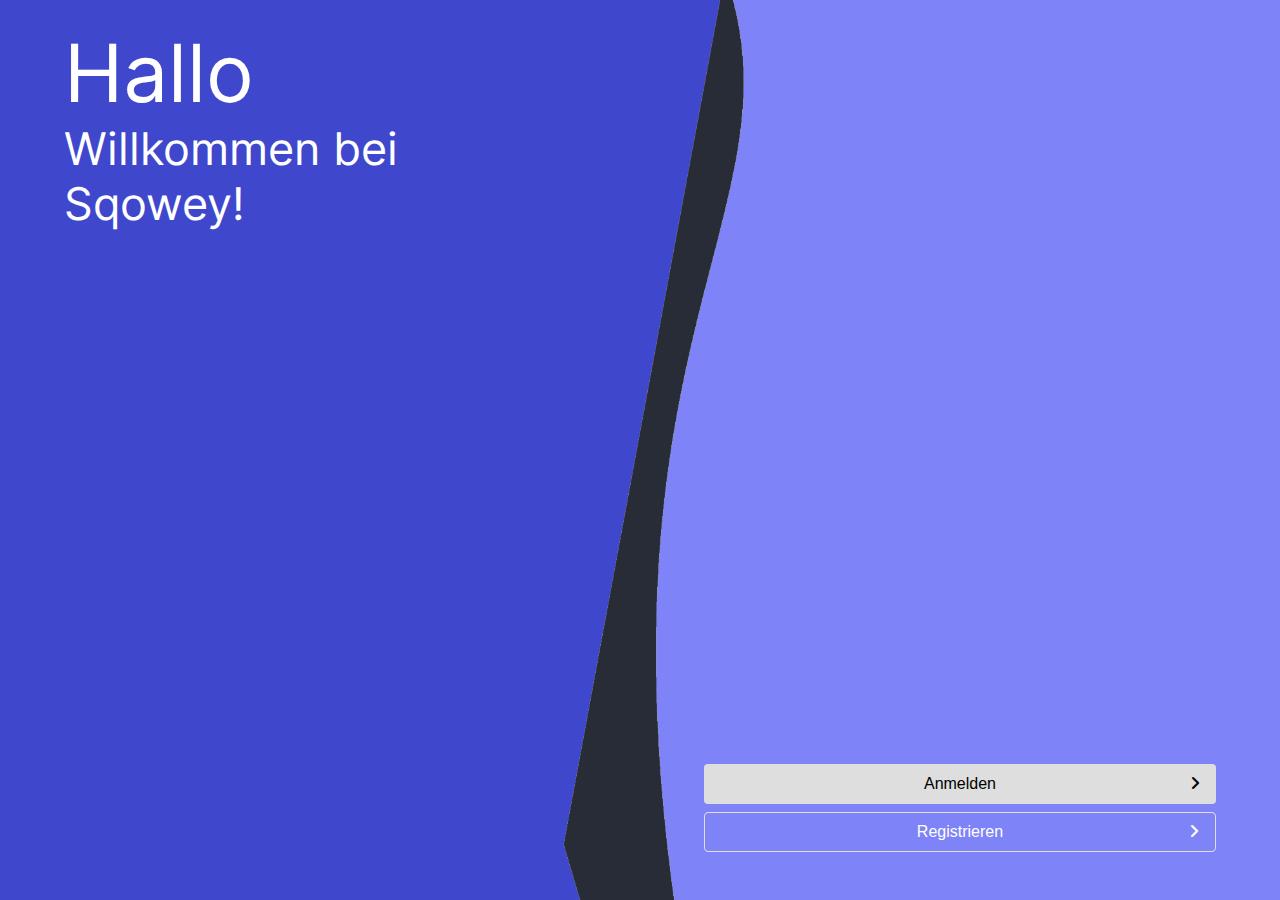
<file: index.html>
<!DOCTYPE html>
<html lang="de">

<head>
    <meta charset="utf-8">
    <meta http-equiv="X-UA-Compatible" content="IE=edge">
    <meta name="viewport" content="width=device-width, initial-scale=1.0">
    <title>Sqowey - Login</title>
    <link rel="icon" type="image/x-icon" href="/res/img/favicon.ico" />
    <link rel="apple-touch-icon" href="/res/img/favicon.ico" />
    <link rel="stylesheet" href="/res/fontawesome/css/fontawesome.min.css">
    <link rel="stylesheet" href="/res/fontawesome/css/solid.min.css">
    <link rel="stylesheet" href="/res/css/fonts.css">
    <link rel="stylesheet" href="/res/css/main.css">
    <link rel="stylesheet" href="/res/css/choose-login_register.css">
</head>

<body>
    <main>
        <div class="welcome_container">
            <div class="welcome">
                <span id="welcome_title">Hallo</span>
                <p>Willkommen bei Sqowey!</p>
            </div>
        </div>
        <div class="button_container">
            <div class="buttons">
                <button id="button_login" onclick="location.assign('./login/mobile');">Anmelden <i class="fa-solid fa-angle-right"></i></button>
                <button id="button_register">Registrieren <i class="fa-solid fa-angle-right"></i></button>
            </div>
        </div>
    </main>
    <div class="welcome_bg background_img"></div>
    <div class="buttons_bg background_img"></div>
    <script src="/res/js/jquery/jquery-3.6.1.min.js"></script>
</body>

</html>
</file>
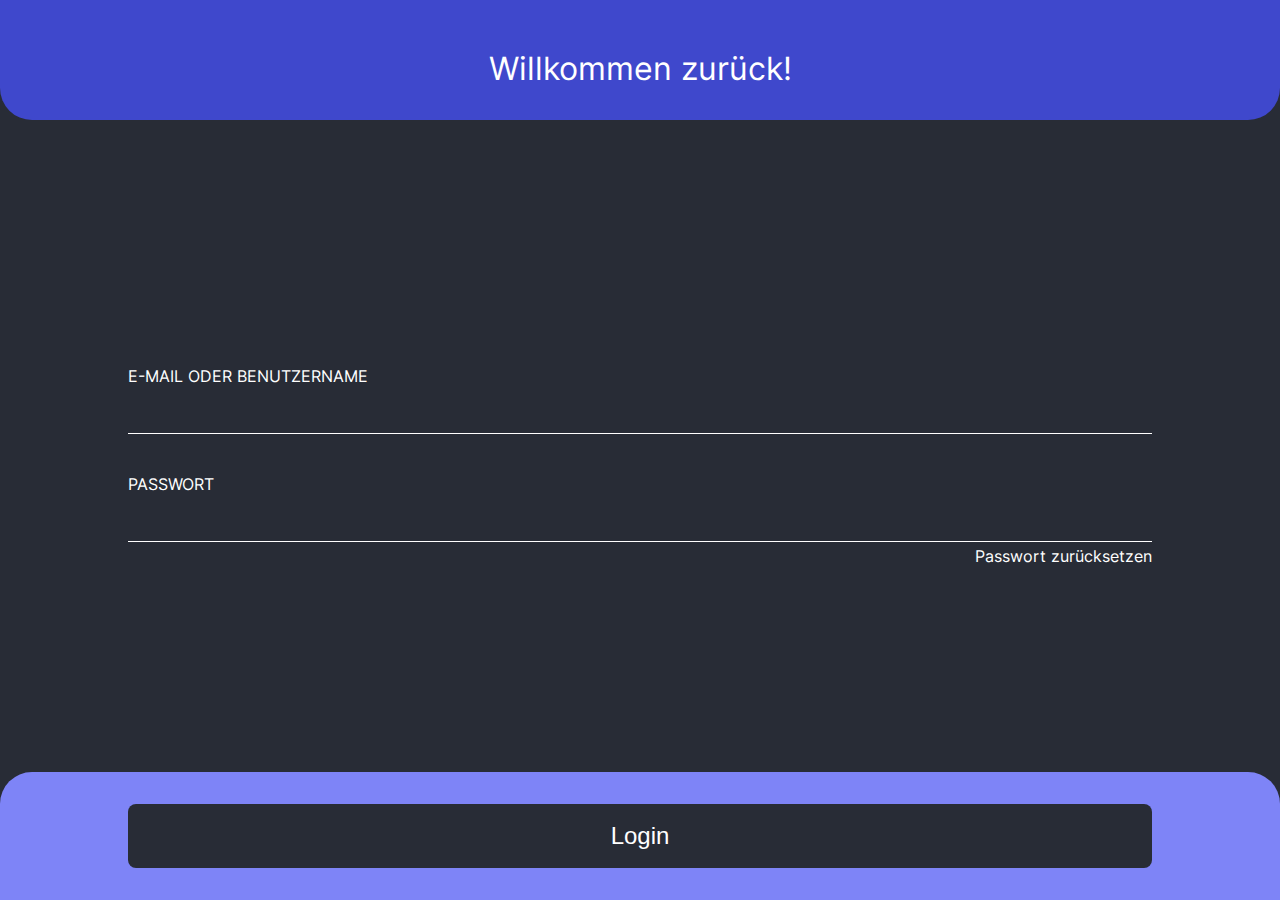
<file: login/index.html>
<!DOCTYPE html>
<html lang="de">

<head>
    <meta charset="utf-8">
    <meta http-equiv="X-UA-Compatible" content="IE=edge">
    <meta name="viewport" content="width=device-width, initial-scale=1.0">
    <title>Sqowey - Login</title>
    <link rel="icon" type="image/x-icon" href="/res/img/favicon.ico" />
    <link rel="apple-touch-icon" href="/res/img/favicon.ico" />
    <link rel="stylesheet" href="/res/fontawesome/css/fontawesome.min.css">
    <link rel="stylesheet" href="/res/fontawesome/css/solid.min.css">
    <link rel="stylesheet" href="/res/css/fonts.css">
    <link rel="stylesheet" href="/res/css/main.css">
    <link rel="stylesheet" href="/res/css/login.css">
</head>

<body>
    <main>
        <div class="title_container">
            <span id="welcome_title">Willkommen zurück!</span>
        </div>
        <div class="form_container">
            <form action="/res/php/login.php" method="post" id="login_formular">
                <div class="input_container">
                    <p>E-Mail oder Benutzername</p>
                    <input id="username_input" class="input" type="text" name="username" required>
                </div>
                <div class="input_container">
                    <p>Passwort</p>
                    <input id="password_input" class="input" type="password" name="password" required>
                </div>
                <div class="passwordReset_container">
                    <p class="password_reset" onclick="location.assign('/password/reset/');">Passwort zurücksetzen</p>
                </div>
            </form>
        </div>
        <div class="submit_button">
            <button id="submit_button" class="button" type="submit" onclick='document.getElementById("login_formular").submit();'>Login</button>
        </div>
    </main>
    <script src="/res/js/jquery/jquery-3.6.1.min.js"></script>
    <script src="/res/js/blockLoginForm.js"></script>
</body>

</html>
</file>
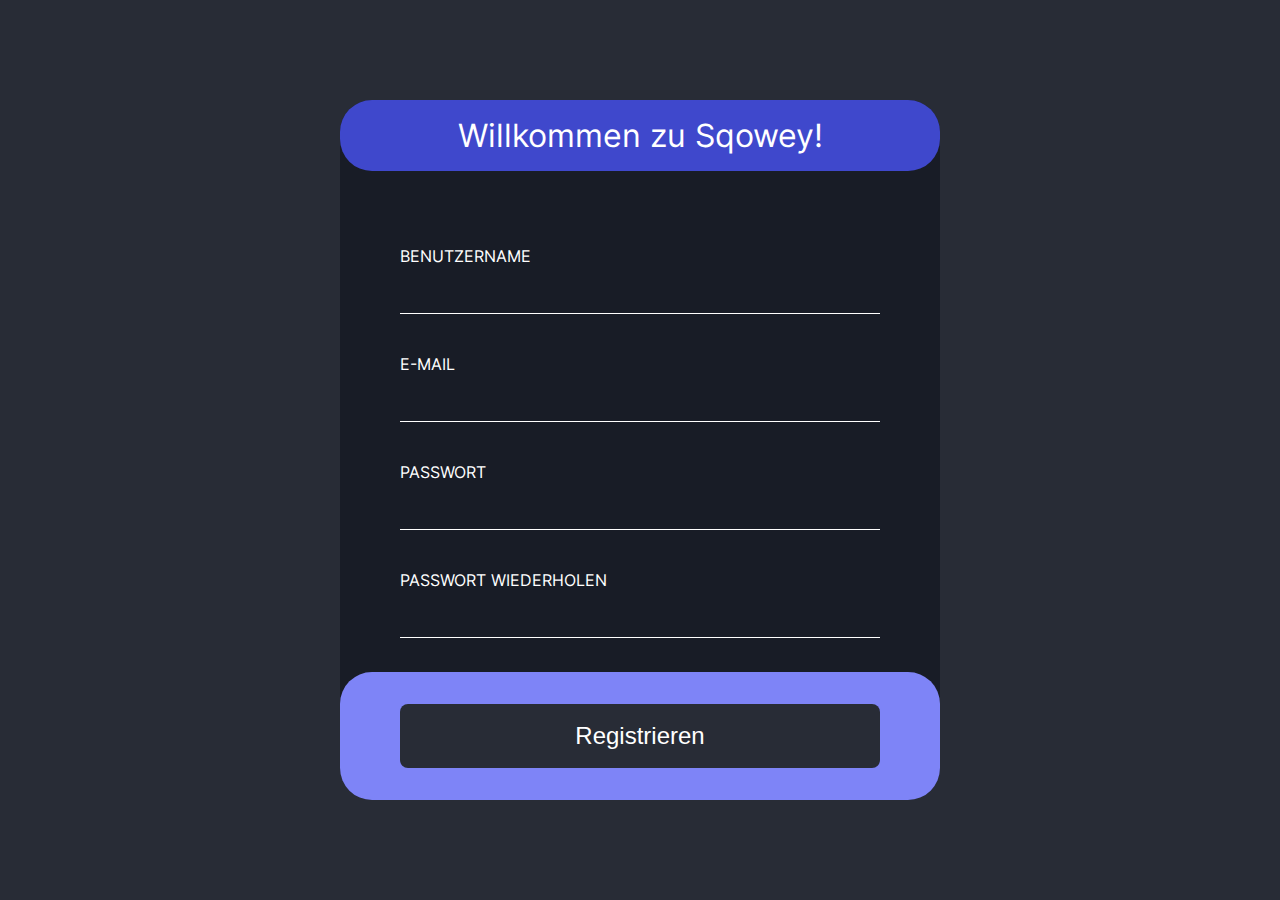
<file: register/index.html>
<!DOCTYPE html>
<html lang="de">

<head>
    <meta charset="utf-8">
    <meta http-equiv="X-UA-Compatible" content="IE=edge">
    <meta name="viewport" content="width=device-width, initial-scale=1.0">
    <title>Sqowey - Registrieren</title>
    <link rel="icon" type="image/x-icon" href="/res/img/favicon.ico" />
    <link rel="apple-touch-icon" href="/res/img/favicon.ico" />
    <link rel="stylesheet" href="/res/fontawesome/css/fontawesome.min.css">
    <link rel="stylesheet" href="/res/fontawesome/css/solid.min.css">
    <link rel="stylesheet" href="/res/css/fonts.css">
    <link rel="stylesheet" href="/res/css/main.css">
    <link rel="stylesheet" href="/res/css/register.css">
</head>

<body>
    <main>
        <div class="title_container">
            <span id="welcome_title">Willkommen zu Sqowey!</span>
        </div>
        <div class="form_container">
            <form action="./register.php" method="post" id="login_formular">
                <div class="input_container">
                    <p>Benutzername</p>
                    <input id="username_input" class="input" type="text" name="username" required>
                </div>
                <div class="input_container">
                    <p>E-Mail</p>
                    <input id="email_input" class="input" type="email" name="email" required>
                </div>
                <div class="input_container">
                    <p>Passwort</p>
                    <input id="password_input" class="input" type="password" name="password" required>
                </div>
                <div class="input_container">
                    <p>Passwort wiederholen</p>
                    <input id="password_repeat_input" class="input" type="password" name="password_repeat" required>
                </div>
            </form>
        </div>
        <div class="submit_button">
            <button id="submit_button" class="button" type="submit" onclick='document.getElementById("login_formular").submit();'>Registrieren</button>
        </div>
    </main>
    <script src="/res/js/jquery/jquery-3.6.1.min.js"></script>
    <script src="/res/js/blockRegisterForm.js"></script>
</body>

</html>
</file>
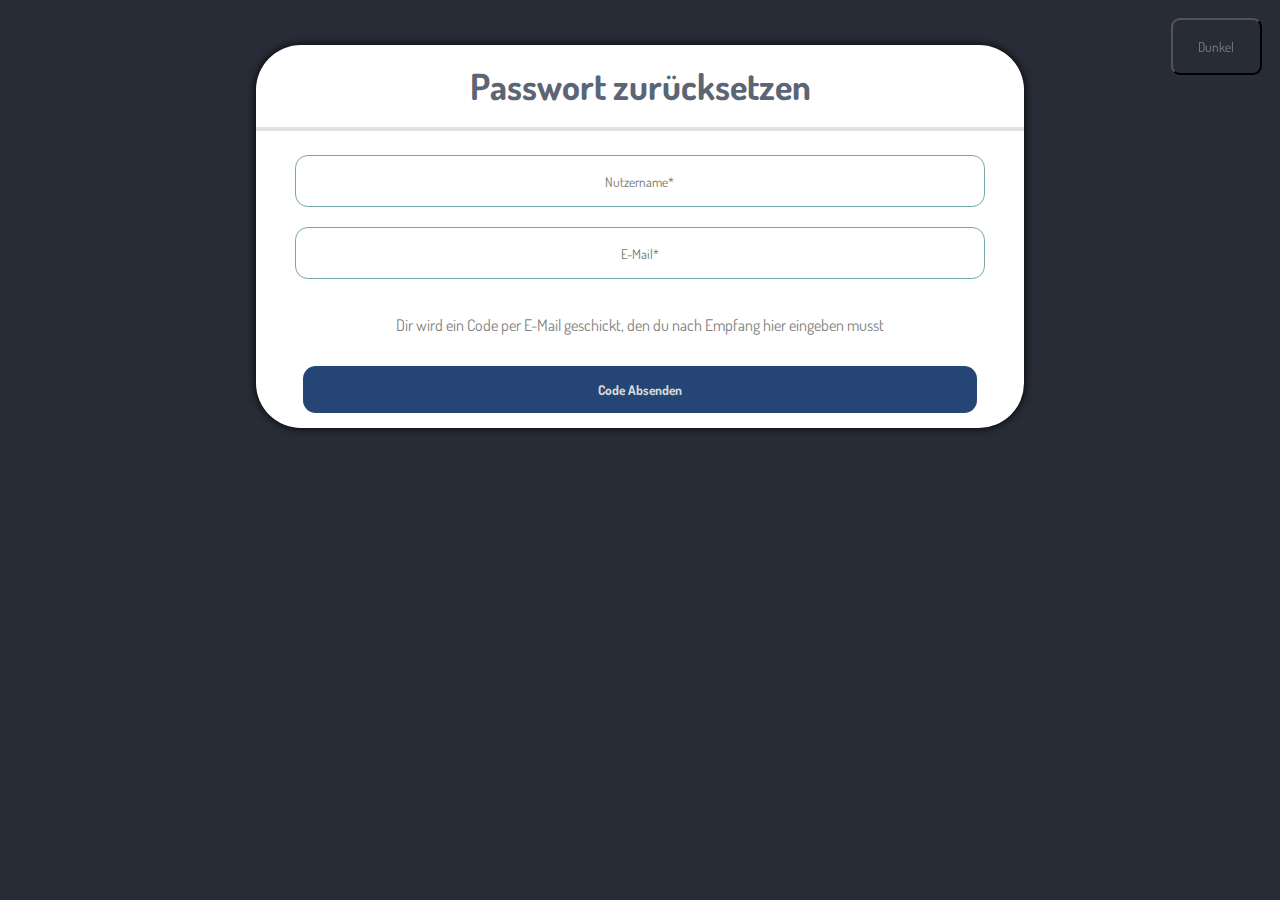
<file: resetpassword/index.html>
<!DOCTYPE html>
<html>

<head>
    <meta charset="utf-8">
    <title>Sqowey - Passwort</title>
    <link rel="stylesheet" href="https://use.fontawesome.com/releases/v5.7.1/css/all.css">
    <link href="style.css" rel="stylesheet" type="text/css">
</head>

<body>
    <div id="themeButton">
        <button id="themeToggleButton" onclick="toggleTheme()">Darkmode/Lightmode</button>
    </div>


    <!-- The Container in which the Error output is pasted -->
    <div id="errorOutputContainer">
    </div>

    <!-- container -->
    <div id="container">
        <h1>Passwort zurücksetzen</h1>
        <!-- The form that gets sent to the server -->
        <form id="pw_resetform" action="./registerAuth.php" method="POST">
            <input type="text" name="username" placeholder="Nutzername*" id="username" required>
            <input type="text" name="mail" placeholder="E-Mail*" id="mail" required>
            <p>Dir wird ein Code per E-Mail geschickt, den du nach Empfang hier eingeben musst</p>
            <input type="submit" id="submit" value="Code Absenden">
        </form>
    </div>
    <script src="themes.js"></script>
    <script src="message_script.js"></script>
</body>

</html>
</file>
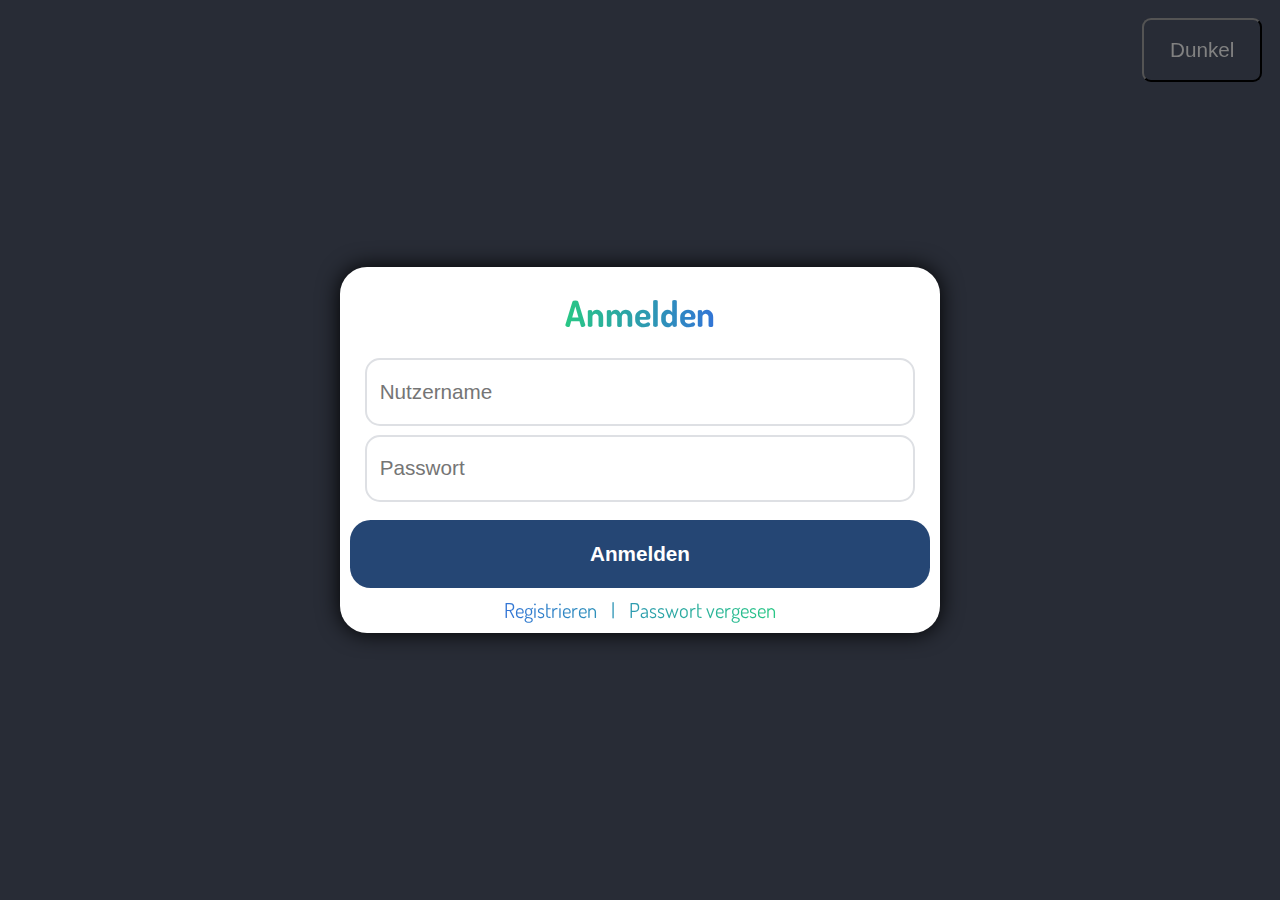
<file: login.html>
<!DOCTYPE html>
<html>

<head>
    <meta charset="utf-8">
    <title>Sqowey - Login</title>
    <link rel="stylesheet" href="https://use.fontawesome.com/releases/v5.7.1/css/all.css">
    <link href="formular_style.css" rel="stylesheet" type="text/css">
    <!-- Set tab icon -->
    <link rel="icon" href="../../contents/icon.svg">
</head>

<body>

    <!-- Theme button -->
    <div id="themeButton">
        <button id="themeToggleButton" onclick="toggleTheme()">Darkmode/Lightmode</button>
    </div>

    <!-- The Container in which the Error output is pasted -->
    <div id="errorOutputContainer">
    </div>

    <!-- A container that centers the form -->
    <div id="centering_container">

        <!-- The main login section -->
        <div id="login">

            <!-- Header -->
            <h1>Anmelden</h1>

            <!-- The form -->
            <form action="login.php" method="post">

                <!-- Username field -->
                <!-- <label for="username">
                <i class="fas fa-user"></i>
            </label> -->
                <input type="text" name="username" placeholder="Nutzername" id="username" required>

                <!-- Password field -->
                <!-- <label for="password">
                <i class="fas fa-lock"></i>
            </label> -->
                <input type="password" name="password" placeholder="Passwort" id="password" required>

                <!-- Login-knopf -->
                <input type="submit" value="Anmelden">

                <!-- Zum Registrieren -->
                <div id="under_submit">
                    <span id="linkToOther" onclick='window.location.assign("register.html")'>Registrieren</span> &ensp;|&ensp;
                    <span id="linkToPWreset" onclick='window.location.assign("../../misc/resetpassword")'>Passwort vergesen</span>
                </div>
            </form>
        </div>
    </div>

    <!-- Load all needed scripts -->
    <script src="formular_themes.js"></script>
    <script src="message_script.js"></script>
</body>

</html>
</file>
<file: res/css/fonts.css>
/* inter (regular - latin) */

@font-face {
    font-family: 'Inter';
    font-style: normal;
    font-weight: 400;
    src: url('/res/fonts/inter-v12-latin-regular.eot');
    src: local(''), url('/res/fonts/inter-v12-latin-regular.eot?#iefix') format('embedded-opentype'), /* IE6-IE8 */
    url('/res/fonts/inter-v12-latin-regular.woff2') format('woff2'), /* Super Modern Browsers */
    url('/res/fonts/inter-v12-latin-regular.woff') format('woff'), /* Modern Browsers */
    url('/res/fonts/inter-v12-latin-regular.ttf') format('truetype'), /* Safari, Android, iOS */
    url('/res/fonts/inter-v12-latin-regular.svg#Inter') format('svg');
}


/* dosis (800 - latin) */

@font-face {
    font-family: 'Dosis';
    font-style: normal;
    font-weight: 800;
    src: url('/res/fonts/dosis-v27-latin-800.eot');
    src: local(''), url('/res/fonts/dosis-v27-latin-800.eot?#iefix') format('embedded-opentype'), /* IE6-IE8 */
    url('/res/fonts/dosis-v27-latin-800.woff2') format('woff2'), /* Super Modern Browsers */
    url('/res/fonts/dosis-v27-latin-800.woff') format('woff'), /* Modern Browsers */
    url('/res/fonts/dosis-v27-latin-800.ttf') format('truetype'), /* Safari, Android, iOS */
    url('/res/fonts/dosis-v27-latin-800.svg#Dosis') format('svg');
}


/* ubuntu (500 - latin) */

@font-face {
    font-family: 'Ubuntu';
    font-style: normal;
    font-weight: 500;
    src: url('/res/fonts/ubuntu-v20-latin-500.eot');
    src: local(''), url('/res/fonts/ubuntu-v20-latin-500.eot?#iefix') format('embedded-opentype'), /* IE6-IE8 */
    url('/res/fonts/ubuntu-v20-latin-500.woff2') format('woff2'), /* Super Modern Browsers */
    url('/res/fonts/ubuntu-v20-latin-500.woff') format('woff'), /* Modern Browsers */
    url('/res/fonts/ubuntu-v20-latin-500.ttf') format('truetype'), /* Safari, Android, iOS */
    url('/res/fonts/ubuntu-v20-latin-500.svg#Ubuntu') format('svg');
}
</file>
<file: res/css/main.css>
:root {
    --text-color: #ffffff;
    --text2-color: #cccccc;
    --background-color: #282c36;
    --background2-color: #181c26;
    --background-light: #dedede;
    --accent-color: #3f48cc;
    --accent2-color: #7e84f7;
}

html,
body {
    top: 0;
    left: 0;
    margin: 0;
    padding: 0;
    width: 100%;
    height: 100%;
    transition: 0;
    font-size: 100%;
    font-family: "Inter";
    scroll-behavior: smooth;
    color: var(--text-color);
    background-color: var(--background-color);
}

* {
    box-sizing: border-box;
    -webkit-font-smoothing: antialiased;
    -moz-osx-font-smoothing: grayscale;
}
</file>
<file: res/css/choose-login_register.css>
main {
    display: grid;
    grid-template-columns: 1fr;
    grid-template-rows: auto min-content;
    gap: 0px 0px;
    grid-auto-flow: row;
    grid-template-areas: "welcome_container" "button_container";
    width: 100%;
    height: 100%;
}

.welcome_container {
    grid-area: welcome_container;
}

.button_container {
    grid-area: button_container;
    position: relative;
}

.welcome {
    margin: 0 auto;
    width: 80%;
}

.welcome * {
    margin: 0;
    padding: 0;
}

#welcome_title {
    font-size: 5rem;
    margin-top: 1.5rem;
    display: block;
}

.welcome p {
    font-size: 5vmin;
}

.button_container {
    bottom: 0;
    padding-bottom: 2.5rem;
    width: 100%;
    z-index: 50;
}


/* 
Background images
*/

.background_img {
    width: 100%;
    background-size: cover;
    z-index: 1;
}

.buttons_bg {
    background-image: url("/res/img/login_bottom.png");
    z-index: 1;
    position: absolute;
    bottom: 0;
    height: calc(((100vw / 3976) * 2608));
}

.welcome_bg {
    background-image: url("/res/img/login_top.png");
    z-index: 1;
    position: absolute;
    top: 0;
    height: calc(((100vw / 3976) * 2608));
}

main * {
    z-index: 50;
}


/* 
The buttons
*/

.buttons button {
    margin: 0.5rem auto;
    display: block;
    width: 80%;
    height: 2.5rem;
    border-radius: 0.25rem;
    border: 0;
    font-size: 1rem;
    cursor: pointer;
    position: relative;
}

.buttons button i {
    position: absolute;
    right: 1rem;
    margin: 0 auto;
}

#button_login {
    background-color: var(--background-light);
}

#button_register {
    background-color: transparent;
    border: 1px solid var(--background-light);
    color: var(--text-color);
}


/* 
Orientation landscape
*/

@media screen and (orientation: landscape) {
    main {
        grid-template-areas: "welcome_container button_container";
        grid-template-columns: 1fr 1fr;
        grid-template-rows: 1fr;
    }
    .buttons_bg {
        background-image: url("/res/img/login_right.png");
        right: 0;
        width: calc(((100vw / 3976) * 2608));
        height: 100%;
    }
    .welcome_bg {
        background-image: url("/res/img/login_left.png");
        left: 0;
        width: calc(((100vw / 3976) * 2608));
        height: 100%;
    }
    .buttons {
        width: 100%;
        position: absolute;
        bottom: 2.5rem;
    }
}
</file>
<file: res/css/login.css>
* {
    color: var(--text-color);
}

main {
    height: 100%;
    width: 100%;
    display: grid;
    grid-template-columns: 1fr;
    grid-template-rows: 7.5rem auto 8rem;
    gap: 0px 0px;
    grid-auto-flow: row;
    grid-template-areas: "title_container" "form_container" "submit_button";
}

.title_container {
    grid-area: title_container;
    padding: 1rem;
    padding-bottom: 2rem;
    border-bottom-left-radius: 2rem;
    border-bottom-right-radius: 2rem;
    font-size: 2rem;
    text-align: center;
    display: grid;
    place-items: end center;
    background-color: var(--accent-color);
}

.form_container {
    grid-area: form_container;
    width: 100%;
    display: grid;
    place-items: center;
}

form {
    width: 80%;
    max-height: 80%;
    overflow: auto;
}

input {
    width: 100%;
    height: 3rem;
    outline: 0;
    border: 0;
    border-bottom: var(--text-color) 1px solid;
    background-color: transparent;
    font-size: 1.5rem;
}

.input_container {
    margin-top: 2.5rem;
}

.input_container p {
    text-transform: uppercase;
    margin: 0;
}

.passwordReset_container {
    width: 100%;
    display: grid;
    place-items: end;
    margin-top: 0.25rem
}

.passwordReset_container * {
    margin: 0;
    cursor: pointer;
}

.submit_button {
    grid-area: submit_button;
    display: grid;
    place-items: center;
    border-top-left-radius: 2rem;
    border-top-right-radius: 2rem;
    background-color: var(--accent2-color);
}

.submit_button button {
    cursor: pointer;
    width: 80%;
    height: calc(100% - 4rem);
    font-size: 1.5rem;
    background-color: transparent;
    background-color: var(--background-color);
    border: 0;
    outline: 0;
    border-radius: 0.5rem;
}
</file>
<file: res/css/register.css>
* {
    color: var(--text-color);
}

main {
    height: 100%;
    width: 100%;
    display: grid;
    grid-template-columns: 1fr;
    grid-template-rows: min-content auto 8rem;
    gap: 0px 0px;
    grid-auto-flow: row;
    grid-template-areas: "title_container" "form_container" "submit_button";
    background-color: var(--background2-color);
}

.title_container {
    grid-area: title_container;
    padding: 1rem;
    border-bottom-left-radius: 2rem;
    border-bottom-right-radius: 2rem;
    font-size: 2rem;
    text-align: center;
    display: grid;
    place-items: end center;
    background-color: var(--accent-color);
}

.form_container {
    grid-area: form_container;
    width: 100%;
    display: grid;
    place-items: center;
}

form {
    width: 80%;
    max-height: 90%;
    overflow: auto;
}

input {
    width: 100%;
    height: 3rem;
    outline: 0;
    border: 0;
    border-radius: 0;
    border-bottom: var(--text-color) 1px solid;
    background-color: transparent;
    font-size: 1.5rem;
}

.input_container {
    margin-top: 2.5rem;
}

.input_container p {
    text-transform: uppercase;
    margin: 0;
}

.submit_button {
    grid-area: submit_button;
    display: grid;
    place-items: center;
    border-top-left-radius: 2rem;
    border-top-right-radius: 2rem;
    background-color: var(--accent2-color);
}

.submit_button button {
    cursor: pointer;
    width: 80%;
    height: calc(100% - 4rem);
    font-size: 1.5rem;
    background-color: transparent;
    background-color: var(--background-color);
    border: 0;
    outline: 0;
    border-radius: 0.5rem;
}

@media screen and (min-width: 600px) {
    main {
        width: 600px;
        margin: auto;
    }
}

@media screen and (min-height: 700px) {
    body {
        display: grid;
        place-items: center;
    }
    main {
        height: 700px;
        margin: auto;
        border-radius: 2rem;
    }
    .title_container {
        grid-area: title_container;
        border-top-left-radius: 2rem;
        border-top-right-radius: 2rem;
    }
    .submit_button {
        border-bottom-left-radius: 2rem;
        border-bottom-right-radius: 2rem;
    }
}
</file>
<file: resetpassword/style.css>
/* Import the font "Dosis" that's used */

@import url('https://fonts.googleapis.com/css2?family=Dosis:wght@800&display=swap');
* {
    font-family: Dosis;
}

body {
    background-color: #282C36;
    transition: 1s;
    height: 100%;
}


/* Header */

h1 {
    text-align: center;
}


/* Theme switch */

#themeToggleButton {
    color: var(--font-color);
    background: var(--color-primary);
    padding: 2vh 2vw;
    border-radius: 1vh;
}

#themeButton {
    position: fixed;
    top: 2vh;
    right: 2vh;
}


/* form */

#container {
    width: 60vw;
    background-color: #ffffff;
    box-shadow: 0 0 1vh 0 #000;
    margin: 5vh auto;
    border-radius: 5vh;
}

#container h1 {
    text-align: center;
    color: #5b6574;
    font-size: 4vh;
    padding: 2vh 0 2vh 0;
    border-bottom: 0.5vh solid #dee0e4;
}


/*
The Dropdowns
*/

.dropdown-menu {
    margin: auto;
}

.dropbtn {
    background-color: #296b5e;
    color: white;
    padding: 2vh;
    font-size: 2vh;
    border: none;
    cursor: pointer;
    margin: auto;
    width: 60vw;
}


/* Dropdowns */

.dropdown:hover .dropbtn {
    background-color: #29646b;
}

.dropdown {
    position: relative;
    display: inline-block;
    margin: auto;
}

.dropdown-content {
    display: none;
    position: absolute;
    background-color: #ffffff;
    min-width: 10vw;
    z-index: 1;
    width: 60vw;
}

.dropdown-content a {
    color: black;
    padding: 2vh 2.5vh;
    text-decoration: none;
    display: block;
}

.dropdown-content a:hover {
    background-color: #dddddd;
}

.dropdown:hover .dropdown-content {
    display: block;
}

.dropdown-menu-div {
    margin-top: 1vh;
}


/* 
The form
*/

.hiddenFormField {
    display: none;
}

form,
input {
    margin: auto;
    text-align: center;
    width: 92.5%;
}

form input[type="password"],
form input[type="text"] {
    height: 50px;
    border: 1px solid #75a7a7;
    margin-bottom: 20px;
    padding: 0 15px;
    border-radius: 1vw;
}

form input[type="submit"] {
    width: 95%;
    padding: 15px;
    margin-top: 15px;
    background-color: #254674;
    border: 0;
    cursor: pointer;
    font-weight: bold;
    color: #d7dbdb;
    transition: background-color 0.2s;
    border-radius: 1vw;
    margin-bottom: 15px;
}

.disabled_form_field {
    background-color: #bbbbbb;
}


/* 
Button on second/third page to get back
*/

#back {
    color: #254674;
}


/* Title */

#title {
    margin-top: 1.5vh;
}


/* Generally hide options */

#error,
#account_error,
#user,
#server,
#other,
#user_happened,
#app_error_area {
    display: none;
}

#problem {
    height: 15vh;
}


/* Error output */

#errorOutput {
    cursor: pointer;
    background-color: #cc0605;
    color: #ffffff;
    font-size: 1.5rem;
    width: fit-content;
    position: fixed;
    bottom: 1rem;
    right: 1rem;
    padding: 1rem;
    border-radius: 0.5rem;
    animation: animation_error 10s ease 0s 1 normal forwards;
}

@keyframes animation_error {
    0% {
        opacity: 0;
        transform: translateX(5rem);
        display: block;
    }
    5% {
        opacity: 1;
        transform: translateX(0);
    }
    95% {
        opacity: 1;
        transform: translateX(0);
    }
    100% {
        opacity: 0;
        transform: translateX(5rem);
        display: none;
    }
}

@keyframes animation_close_error {
    0% {
        opacity: 1;
        display: block;
    }
    100% {
        opacity: 0;
        display: none;
    }
}
</file>
<file: formular_style.css>
/* Import the font "Dosis" that's used */

@import url('https://fonts.googleapis.com/css2?family=Dosis:wght@800&display=swap');

/* Theme switch */

#themeToggleButton {
    color: var(--font-color);
    background: var(--color-primary);
    padding: 2vh 2vw;
    border-radius: 1vh;
}

#themeButton {
    position: fixed;
    top: 2vh;
    right: 2vh;
}


/* text */

span {
    text-align: center;
    margin: auto;
    cursor: pointer;
}


/* everything on the page */

* {
    box-sizing: border-box;
    font-size: 2.3vh;
    -webkit-font-smoothing: antialiased;
    -moz-osx-font-smoothing: grayscale;
}

body,
html {
    background-color: #282C36;
    font-family: Dosis;
    transition: 1s;
    height: 100%;
    width: 100%;
    top: 0;
    left: 0;
    margin: 0;
}

#centering_container {
    height: 100%;
    width: 100%;
    display: flex;
    align-items: center;
    justify-content: center;
}


/* The form */

#login,
#register {
    width: calc(60vw - 1px);
    max-width: 600px;
    min-height: 200px;
    background-color: #ffffff;
    box-shadow: 0 0 2.5vh 0 #000000;
    border-radius: 3vh;
    padding: 0 0.5rem 0.5rem 0.5rem;
}

#login h1,
#register h1 {
    text-align: center;
    background-image: -webkit-linear-gradient(180deg, #3274d6, #28c785);
    -webkit-background-clip: text;
    background-clip: text;
    width: fit-content;
    margin: auto;
    -webkit-text-fill-color: transparent;
    font-size: 4vh;
    padding: 2.5vh 0 0 0;
}

#login form,
#register form {
    display: flex;
    flex-wrap: wrap;
    justify-content: center;
    padding-top: 2.5vh;
}

#login form label,
#register form label {
    display: flex;
    justify-content: center;
    align-items: center;
    width: 5vw;
    height: 5vw;
    background-color: #3274d6;
    color: #ffffff;
}

#login form label:hover,
#register form label:hover {
    background-color: #c300ff;
    color: #000000;
}

#login form input[type="password"],
#login form input[type="text"],
#register form input[type="password"],
#register form input[type="text"] {
    width: 95%;
    height: 7.5vh;
    border: 2.5px solid #dee0e4;
    margin-bottom: 1vh;
    padding: 0 1vw;
    border-radius: 15px;
}

#login form input[type="submit"],
#register form input[type="submit"] {
    width: 50vw;
    height: 7.5vh;
    padding: 2vh;
    margin-top: 1vh;
    background-color: #254674;
    border: 0;
    cursor: pointer;
    font-weight: bold;
    color: #ffffff;
    transition: background-color 0.2s;
    border-radius: 1rem;
    margin-bottom: 1vh;
}

#login form input[type="submit"]:hover,
#register form input[type="submit"]:hover {
    background-color: #28c785;
    transition: background-color 0.25s;
}

#under_submit {
    display: block;
    background-image: -webkit-linear-gradient(360deg, #3274d6, #28c785);
    -webkit-background-clip: text;
    margin: auto;
    -webkit-text-fill-color: transparent;
    background-clip: text;
}


/* Password requirements */

#passwordRequirements div i {
    color: red
}


/* Error output */

#errorOutput {
    cursor: pointer;
    background-color: #cc0605;
    color: #ffffff;
    font-size: 1.5rem;
    width: fit-content;
    position: fixed;
    bottom: 1rem;
    right: 1rem;
    padding: 1rem;
    border-radius: 0.5rem;
    animation: animation_error 10s ease 0s 1 normal forwards;
}

@keyframes animation_error {
    0% {
        opacity: 0;
        transform: translateX(5rem);
        display: block;
    }
    5% {
        opacity: 1;
        transform: translateX(0);
    }
    95% {
        opacity: 1;
        transform: translateX(0);
    }
    100% {
        opacity: 0;
        transform: translateX(5rem);
        display: none;
    }
}

@keyframes animation_close_error {
    0% {
        opacity: 1;
        display: block;
    }
    100% {
        opacity: 0;
        display: none;
    }
}
</file>
<file: res/fontawesome/css/solid.min.css>
/*!
 * Font Awesome Free 6.2.1 by @fontawesome - https://fontawesome.com
 * License - https://fontawesome.com/license/free (Icons: CC BY 4.0, Fonts: SIL OFL 1.1, Code: MIT License)
 * Copyright 2022 Fonticons, Inc.
 */
:host,:root{--fa-style-family-classic:"Font Awesome 6 Free";--fa-font-solid:normal 900 1em/1 "Font Awesome 6 Free"}@font-face{font-family:"Font Awesome 6 Free";font-style:normal;font-weight:900;font-display:block;src:url(../webfonts/fa-solid-900.woff2) format("woff2"),url(../webfonts/fa-solid-900.ttf) format("truetype")}.fa-solid,.fas{font-weight:900}
</file>
